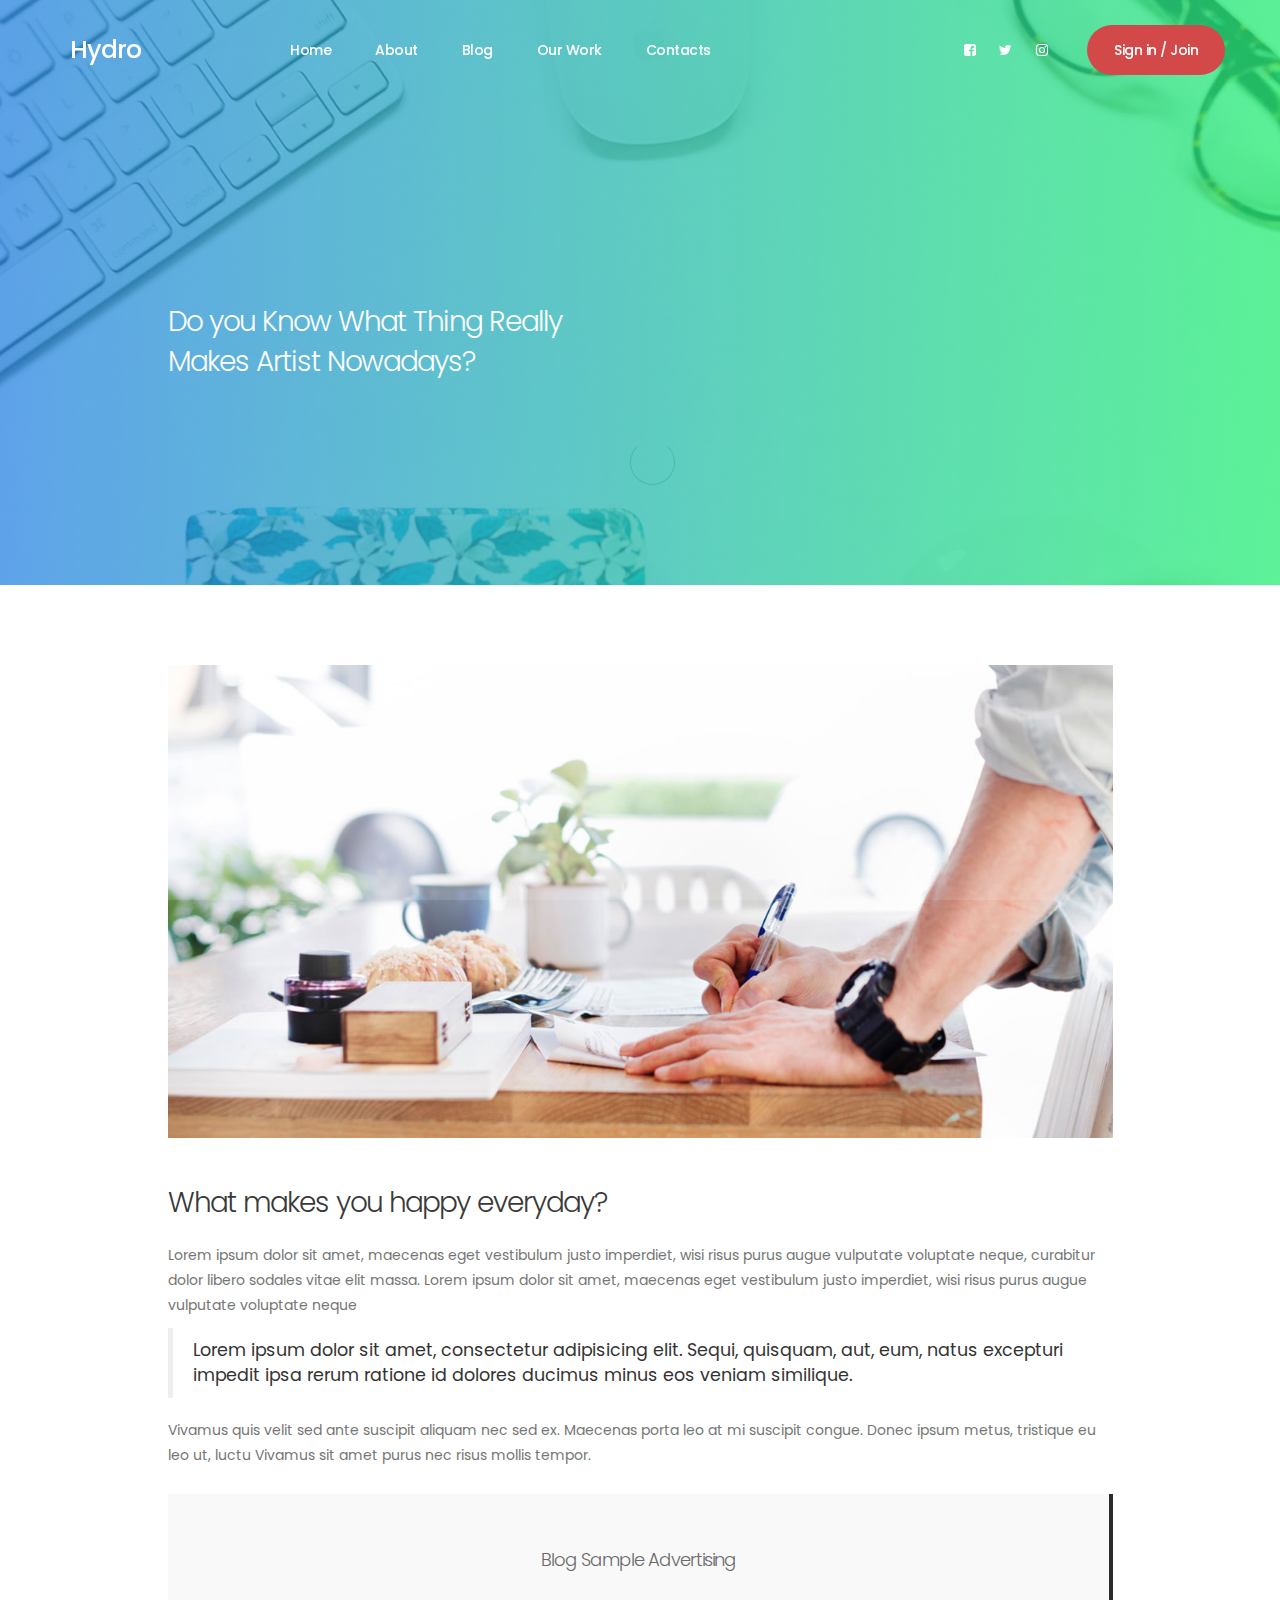
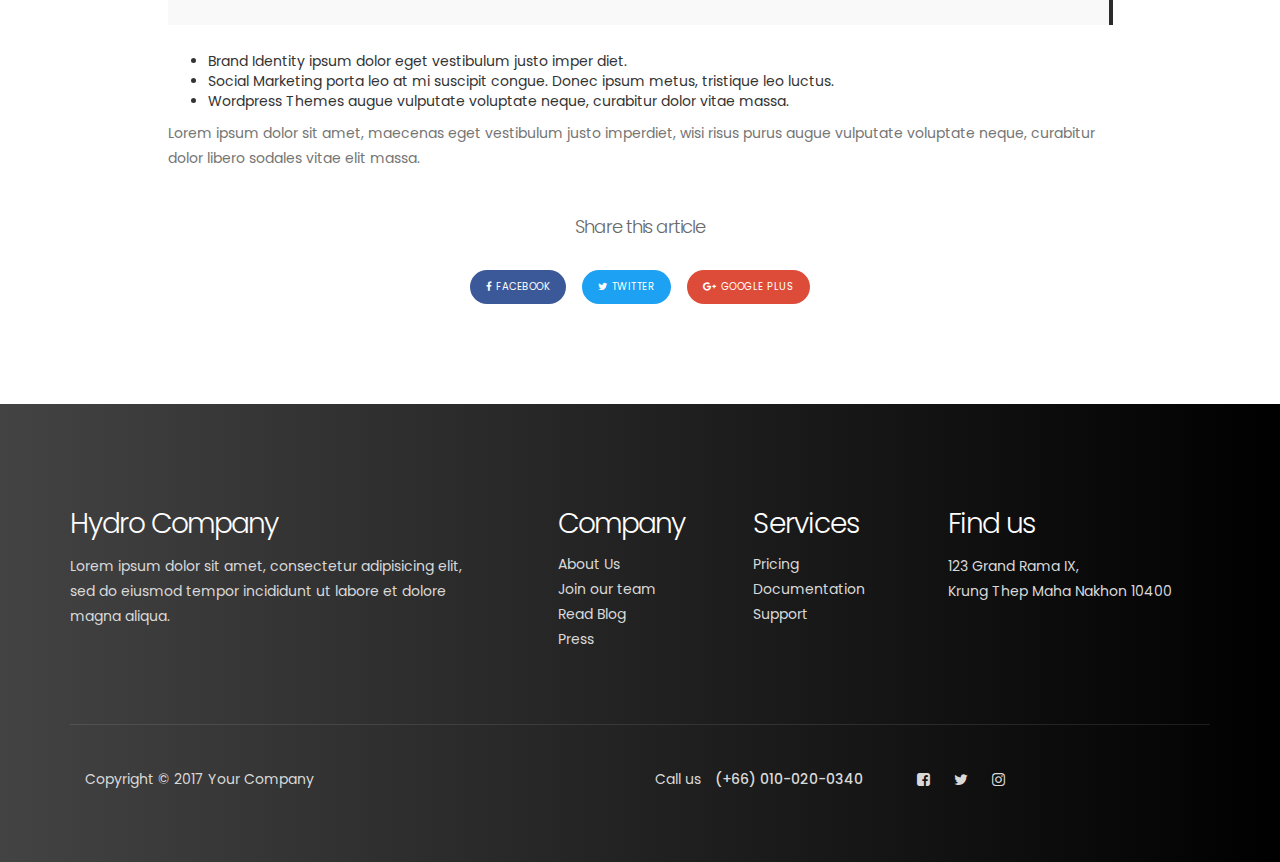
<file: blog-detail.html>
<!DOCTYPE html>
<html lang="en">
<head>

     <title>Hydro - Blog Page</title>
<!-- 
Hydro Template 
http://www.templatemo.com/tm-509-hydro
-->
     <meta charset="UTF-8">
     <meta http-equiv="X-UA-Compatible" content="IE=Edge">
     <meta name="description" content="">
     <meta name="keywords" content="">
     <meta name="author" content="">
     <meta name="viewport" content="width=device-width, initial-scale=1, maximum-scale=1">

     <link rel="stylesheet" href="css/bootstrap.min.css">
     <link rel="stylesheet" href="css/magnific-popup.css">
     <link rel="stylesheet" href="css/font-awesome.min.css">

     <!-- MAIN CSS -->
     <link rel="stylesheet" href="css/templatemo-style.css">
</head>
<body>

     <!-- PRE LOADER -->
     <section class="preloader">
          <div class="spinner">
               <span class="spinner-rotate"></span>
          </div>
     </section>


     <!-- MENU -->
     <section class="navbar custom-navbar navbar-fixed-top" role="navigation">
          <div class="container">

               <div class="navbar-header">
                    <button class="navbar-toggle" data-toggle="collapse" data-target=".navbar-collapse">
                         <span class="icon icon-bar"></span>
                         <span class="icon icon-bar"></span>
                         <span class="icon icon-bar"></span>
                    </button>

                    <!-- lOGO TEXT HERE -->
                    <a href="index.html" class="navbar-brand">Hydro</a>
               </div>

               <!-- MENU LINKS -->
               <div class="collapse navbar-collapse">
                    <ul class="nav navbar-nav navbar-nav-first">
                         <li><a href="index.html#home" class="smoothScroll">Home</a></li>
                         <li><a href="index.html#about" class="smoothScroll">About</a></li>
                         <li><a href="index.html#blog" class="smoothScroll">Blog</a></li>
                         <li><a href="index.html#work" class="smoothScroll">Our Work</a></li>
                         <li><a href="index.html#contact" class="smoothScroll">Contacts</a></li>
                    </ul>

                    <ul class="nav navbar-nav navbar-right">
                         <li><a href="#"><i class="fa fa-facebook-square"></i></a></li>
                         <li><a href="#"><i class="fa fa-twitter"></i></a></li>
                         <li><a href="#"><i class="fa fa-instagram"></i></a></li>
                         <li class="section-btn"><a href="#" data-toggle="modal" data-target="#modal-form">Sign in / Join</a></li>
                    </ul>
               </div>

          </div>
     </section>


     <!-- BLOG HEADER -->
     <section id="blog-header" data-stellar-background-ratio="0.5">
          <div class="overlay"></div>
          <div class="container">
               <div class="row">

                    <div class="col-md-offset-1 col-md-5 col-sm-12">
                         <h2>Do you Know What Thing Really Makes Artist Nowadays?</h2>
                    </div>
                    
               </div>
          </div>
     </section>


     <!-- BLOG DETAIL -->
     <section id="blog-detail" data-stellar-background-ratio="0.5">
          <div class="container">
               <div class="row">

                    <div class="col-md-offset-1 col-md-10 col-sm-12">
                         <!-- BLOG THUMB -->
                         <div class="blog-detail-thumb">
                              <div class="blog-image">
                                   <img src="images/blog-detail-image.jpg" class="img-responsive" alt="Blog Image">
                              </div>
                              <h2>What makes you happy everyday?</h2>
                              <p>Lorem ipsum dolor sit amet, maecenas eget vestibulum justo imperdiet, wisi risus purus augue vulputate voluptate neque, curabitur dolor libero sodales vitae elit massa. Lorem ipsum dolor sit amet, maecenas eget vestibulum justo imperdiet, wisi risus purus augue vulputate voluptate neque</p>

                              <blockquote>Lorem ipsum dolor sit amet, consectetur adipisicing elit. Sequi, quisquam, aut, eum, natus excepturi impedit ipsa rerum ratione id dolores ducimus minus eos veniam similique.</blockquote>

                              <p>Vivamus quis velit sed ante suscipit aliquam nec sed ex. Maecenas porta leo at mi suscipit congue. Donec ipsum metus, tristique eu leo ut, luctu Vivamus sit amet purus nec risus mollis tempor.</p>

                              <div class="blog-ads">
                                   <h4>Blog Sample Advertising</h4>
                              </div>
                              
                              <ul>
                                   <li>Brand Identity ipsum dolor eget vestibulum justo imper diet.</li>
                                   <li>Social Marketing porta leo at mi suscipit congue. Donec ipsum metus, tristique leo luctus.</li>
                                   <li>Wordpress Themes augue vulputate voluptate neque, curabitur dolor vitae massa.</li>
                              </ul>
                              <p>Lorem ipsum dolor sit amet, maecenas eget vestibulum justo imperdiet, wisi risus purus augue vulputate voluptate neque, curabitur dolor libero sodales vitae elit massa.</p>
                              <div class="blog-social-share">
                                   <h4>Share this article</h4>
                                   <a href="https://www.facebook.com/templatemo" class="btn btn-primary"><i class="fa fa-facebook"></i>facebook</a>
                                   <a href="#" class="btn btn-success"><i class="fa fa-twitter"></i>twitter</a>
                                   <a href="#" class="btn btn-danger"><i class="fa fa-google-plus"></i>google plus</a>
                              </div>
                         </div>
                    </div>
                    
               </div>
          </div>
     </section>


     <!-- FOOTER -->
     <footer data-stellar-background-ratio="0.5">
          <div class="container">
               <div class="row">

                    <div class="col-md-5 col-sm-12">
                         <div class="footer-thumb footer-info"> 
                              <h2>Hydro Company</h2>
                              <p>Lorem ipsum dolor sit amet, consectetur adipisicing elit, sed do eiusmod tempor incididunt ut labore et dolore magna aliqua.</p>
                         </div>
                    </div>

                    <div class="col-md-2 col-sm-4"> 
                         <div class="footer-thumb"> 
                              <h2>Company</h2>
                              <ul class="footer-link">
                                   <li><a href="#">About Us</a></li>
                                   <li><a href="#">Join our team</a></li>
                                   <li><a href="#">Read Blog</a></li>
                                   <li><a href="#">Press</a></li>
                              </ul>
                         </div>
                    </div>

                    <div class="col-md-2 col-sm-4"> 
                         <div class="footer-thumb"> 
                              <h2>Services</h2>
                              <ul class="footer-link">
                                   <li><a href="#">Pricing</a></li>
                                   <li><a href="#">Documentation</a></li>
                                   <li><a href="#">Support</a></li>
                              </ul>
                         </div>
                    </div>

                    <div class="col-md-3 col-sm-4"> 
                         <div class="footer-thumb"> 
                              <h2>Find us</h2>
                              <p>123 Grand Rama IX, <br> Krung Thep Maha Nakhon 10400</p>
                         </div>
                    </div>

                    <div class="col-md-12 col-sm-12">
                         <div class="footer-bottom">
                              <div class="col-md-6 col-sm-5">
                                   <div class="copyright-text"> 
                                        <p>Copyright &copy; 2017 Your Company</p>
                                   </div>
                              </div>
                              <div class="col-md-6 col-sm-7">
                                   <div class="phone-contact"> 
                                        <p>Call us <span>(+66) 010-020-0340</span></p>
                                   </div>
                                   <ul class="social-icon">
                                        <li><a href="#" class="fa fa-facebook-square" attr="facebook icon"></a></li>
                                        <li><a href="#" class="fa fa-twitter"></a></li>
                                        <li><a href="#" class="fa fa-instagram"></a></li>
                                   </ul>
                              </div>
                         </div>
                    </div>
                    
               </div>
          </div>
     </footer>

     <!-- MODAL -->
     <section class="modal fade" id="modal-form" tabindex="-1" role="dialog" aria-labelledby="myModalLabel" aria-hidden="true">
          <div class="modal-dialog modal-lg">
               <div class="modal-content modal-popup">

                    <div class="modal-header">
                         <button type="button" class="close" data-dismiss="modal" aria-label="Close">
                              <span aria-hidden="true">&times;</span>
                         </button>
                    </div>

                    <div class="modal-body">
                         <div class="container-fluid">
                              <div class="row">

                                   <div class="col-md-12 col-sm-12">
                                        <div class="modal-title">
                                             <h2>Hydro Co</h2>
                                        </div>

                                        <!-- NAV TABS -->
                                        <ul class="nav nav-tabs" role="tablist">
                                             <li class="active"><a href="#sign_up" aria-controls="sign_up" role="tab" data-toggle="tab">Create an account</a></li>
                                             <li><a href="#sign_in" aria-controls="sign_in" role="tab" data-toggle="tab">Sign In</a></li>
                                        </ul>

                                        <!-- TAB PANES -->
                                        <div class="tab-content">
                                             <div role="tabpanel" class="tab-pane fade in active" id="sign_up">
                                                  <form action="#" method="post">
                                                       <input type="text" class="form-control" name="name" placeholder="Name" required>
                                                       <input type="telephone" class="form-control" name="telephone" placeholder="Telephone" required>
                                                       <input type="email" class="form-control" name="email" placeholder="Email" required>
                                                       <input type="password" class="form-control" name="password" placeholder="Password" required>
                                                       <input type="submit" class="form-control" name="submit" value="Submit Button">
                                                  </form>
                                             </div>

                                             <div role="tabpanel" class="tab-pane fade in" id="sign_in">
                                                  <form action="#" method="post">
                                                       <input type="email" class="form-control" name="email" placeholder="Email" required>
                                                       <input type="password" class="form-control" name="password" placeholder="Password" required>
                                                       <input type="submit" class="form-control" name="submit" value="Submit Button">
                                                       <a href="https://www.facebook.com/templatemo">Forgot your password?</a>
                                                  </form>
                                             </div>
                                        </div>
                                   </div>

                              </div>
                         </div>
                    </div>

               </div>
          </div>
     </section>

     <!-- SCRIPTS -->
     <script src="js/jquery.js"></script>
     <script src="js/bootstrap.min.js"></script>
     <script src="js/jquery.stellar.min.js"></script>
     <script src="js/jquery.magnific-popup.min.js"></script>
     <script src="js/smoothscroll.js"></script>
     <script src="js/custom.js"></script>

</body>
</html>
</file>
<file: css/templatemo-style.css>
/*

Hydro Template 

http://www.templatemo.com/tm-509-hydro

*/  
  @import url('https://fonts.googleapis.com/css?family=Poppins:400,500,600');

  body {
    background: #ffffff;
    font-family: 'Poppins', sans-serif;
    overflow-x: hidden;
  }


  /*---------------------------------------
     TYPOGRAPHY              
  -----------------------------------------*/

  h1,h2,h3,h4,h5,h6 {
    font-weight: 300;
    line-height: inherit;
    letter-spacing: -1px;
  }

  h1 {
    color: #292929;
    font-size: 3em;
    margin-bottom: 30px;
  }

  h2 {
    color: #393939;
    font-size: 2em;
  }

  h3 {
    color: #505050;
    font-size: 1.5em;
    font-weight: 500;
    margin-bottom: 0;
  }

  h4 {
    color: #696969;
    font-size: 18px;
    line-height: normal;
  }

  p {
    color: #757575;
    font-size: 14px;
    font-weight: normal;
    line-height: 25px;
  }

  strong {
    font-weight: 500;
  }


  /*---------------------------------------
     GENERAL               
  -----------------------------------------*/

  * {
    -webkit-box-sizing: border-box;
    -moz-box-sizing: border-box;
    box-sizing: border-box;
  }

  *:before,
  *:after {
    -webkit-box-sizing: border-box;
    -moz-box-sizing: border-box;
    box-sizing: border-box;
  }

  a {
    color: #252525;
    font-weight: normal;
    -webkit-transition: 0.5s;
    transition: 0.5s;
    text-decoration: none !important;
  }

  a:hover, a:active, a:focus {
    color: #ce3232;
    outline: none;
  }

  .section-title {
    margin-bottom: 60px;
  }

  .section-title h2 {
    margin-top: 0;
    margin-bottom: 10px;
    line-height: 0;
  }

  .section-title .line-bar {
    color: #d9d9d9;
    display: block;
    font-size: 5em;
    line-height: 0;
  }

  .section-btn {
    background: #ce3232;
    border: 0;
    border-radius: 100px;
    color: #ffffff;
    cursor: pointer;
    font-size: inherit;
    font-weight: normal;
    padding: 15px 30px;
    -webkit-transition: 0.5s;
    transition: 0.5s;
  }

  .section-btn:hover,
  .section-btn:focus {
    background: #00F260;  /* fallback for old browsers */
    background: -webkit-linear-gradient(to right, #0575E6, #00F260);  /* Chrome 10-25, Safari 5.1-6 */
    background: linear-gradient(to right, #0575E6, #00F260); /* W3C, IE 10+/ Edge, Firefox 16+, Chrome 26+, Opera 12+, Safari 7+ */
    border-color: transparent;
    color: #393939;
  }

  .overlay {
    background: #00F260;  /* fallback for old browsers */
    background: -webkit-linear-gradient(to right, #0575E6, #00F260);  /* Chrome 10-25, Safari 5.1-6 */
    background: linear-gradient(to right, #0575E6, #00F260); /* W3C, IE 10+/ Edge, Firefox 16+, Chrome 26+, Opera 12+, Safari 7+ */
    opacity: 0.7;
    position: absolute;
    width: 100%;
    height: 100%;
    top: 0;
    right: 0;
    left: 0;
  }

  section {
    padding-top: 80px;
    padding-bottom: 80px;
    text-align: center;
  }


  /*---------------------------------------
       PRE LOADER              
  -----------------------------------------*/

  .preloader {
    position: fixed;
    top: 0;
    left: 0;
    width: 100%;
    height: 100%;
    z-index: 99999;
    display: flex;
    flex-flow: row nowrap;
    justify-content: center;
    align-items: center;
    background: none repeat scroll 0 0 #ffffff;
  }

  .spinner {
    border: 1px solid transparent;
    border-radius: 3px;
    position: relative;
  }

  .spinner:before {
    content: '';
    box-sizing: border-box;
    position: absolute;
    top: 50%;
    left: 50%;
    width: 45px;
    height: 45px;
    margin-top: -10px;
    margin-left: -10px;
    border-radius: 50%;
    border: 1px solid #575757;
    border-top-color: #ffffff;
    animation: spinner .9s linear infinite;
  }

  @-webkit-@keyframes spinner {
    to {transform: rotate(360deg);}
  }

  @keyframes spinner {
    to {transform: rotate(360deg);}
  }


  /*---------------------------------------
      MENU              
  -----------------------------------------*/

  .custom-navbar {
    border: none;
    margin-bottom: 0;
    padding: 25px 0;
  }

  .navbar-brand {
	  
	  height : 25px;
	  weight : 25px;
  }
  .custom-navbar .navbar-brand {
    color: #ffffff;
    font-size: 25px;
    font-weight: 500;
    letter-spacing: -1px;
  }

  .top-nav-collapse {
    background: #ffffff;
  }

  .custom-navbar .navbar-nav.navbar-nav-first {
    margin-left: 8em;
  }

  .custom-navbar .navbar-nav.navbar-right li a {
    padding-right: 12px;
    padding-left: 12px;
  }

  .custom-navbar .section-btn {
    padding: 15px;
    margin-left: 2em;
  }

  .custom-navbar .section-btn:hover {
    background: #000000;  /* fallback for old browsers */
    background: -webkit-linear-gradient(to right, #434343, #000000);  /* Chrome 10-25, Safari 5.1-6 */
    background: linear-gradient(to right, #434343, #000000); /* W3C, IE 10+/ Edge, Firefox 16+, Chrome 26+, Opera 12+, Safari 7+ */
  }

  .custom-navbar .section-btn a {
    padding: 0;
  }

  .custom-navbar .nav .section-btn a:hover {
    color: #ffffff;
  }

  .custom-navbar .nav li a {
    font-size: 14px;
    font-weight: 500;
    color: #ffffff;
    letter-spacing: -0.5px;
    padding-right: 22px;
    padding-left: 22px;
  }

  .custom-navbar .nav li a:hover {
    background: transparent;
    color: #ce3232;
  }

  .custom-navbar .navbar-nav > li > a:hover,
  .custom-navbar .navbar-nav > li > a:focus {
    background-color: transparent;
  }

  .custom-navbar .nav li.active > a {
    background-color: transparent;
    color: #ce3232;
  }

  .custom-navbar .navbar-toggle {
    border: none;
    padding-top: 10px;
  }

  .custom-navbar .navbar-toggle {
    background-color: transparent;
  }

  .custom-navbar .navbar-toggle .icon-bar {
    background: #252525;
    border-color: transparent;
  }

  @media(min-width:768px) {
    .custom-navbar {
      border-bottom: 0;
      background: 0 0; 
    }

    .custom-navbar.top-nav-collapse {
      background: #ffffff;
      -webkit-box-shadow: 0 1px 30px rgba(0, 0, 0, 0.1);
      -moz-box-shadow: 0 1px 30px rgba(0, 0, 0, 0.1);
      box-shadow: 0 1px 30px rgba(0, 0, 0, 0.1);
      padding: 12px 0;
    }

    .top-nav-collapse .navbar-brand {
      color: #252525;
    }

    .top-nav-collapse .nav li a {
      color: #575757;
    }

    .top-nav-collapse .nav .section-btn a {
      color: #ffffff;
    }
  }



  /*---------------------------------------
      HOME              
  -----------------------------------------*/

  #home {
    background: url('../images/home-bg.jpg') no-repeat center center;
    background-size: cover;
    vertical-align: middle;
    display: -webkit-box;
    display: -webkit-flex;
    display: -ms-flexbox;
    display: flex;
    -webkit-box-align: center;
    -webkit-align-items: center;
    -ms-flex-align: center;
    align-items: center;
    min-height: 100vh;
    position: relative;
    overflow: hidden;
    padding-top: 10em;
    text-align: left;
  }

  #home h1 {
    color: #ffffff;
  }

  .home-info .section-btn {
    background: transparent;
    border: 2px solid #f9f9f9;
    color: #f9f9f9;
  }

  .home-info .section-btn:hover,
  .home-info .section-btn:focus {
    background: #ce3232;
    border-color: transparent;
    color: #ffffff;
  }

  .home-info span {
    display: inline-block;
    vertical-align: middle;
    color: #f9f9f9;
    font-weight: 500;
    margin-left: 20px; 
  }

  .home-info span small {
    display: block;
  }



  /*---------------------------------------
      ABOUT              
  -----------------------------------------*/

  #about {
    text-align: left;
    padding-bottom: 0;
  }

  #about .about-info:first-child {
    margin-right: 40px;
  }

  .about-info .section-title {
    margin: 40px 0 40px 0;
  }

  .about-info {
    margin-top: 60px;
  }

  .skill-thumb strong {
    display: inline-block;
    margin-bottom: 10px;
  }

  .skill-thumb .progress {
    background: #ffffff;
    border-radius: 5px;
    box-shadow: none;
    height: 3px;
    margin-bottom: 25px;
  }

  .skill-thumb .progress-bar {
    background: #1f1f1f;
    box-shadow: none;
  }



  /*---------------------------------------
      WORK             
  -----------------------------------------*/

  .work-info img {
    width: 100%;
    border-radius: 100%;
  }

  #work .work-thumb {
    overflow: hidden;
    position: relative;
    cursor: pointer;
    border-radius: 3px;
  }

  .work-thumb .work-info {
    position: absolute;
    top: 0px;
    left: 0px;
    right: 0px;
    bottom: 0px;
    display: flex;
    align-items: center;
    justify-content: center;
    flex-direction: column;
    text-align: center;
  }

  .work-thumb .work-info:after {
    position: absolute;
    top: 0px;
    left: 0px;
    right: 0px;
    bottom: 0px;
    content: "";
    background: #ce3232;
    opacity: 0;
    transition: 0.5s;
  }

  .work-thumb .work-info:hover::after {
    opacity: 0.9;
  }

  .work-thumb .work-info h3,
  .work-thumb .work-info small {
    transform: translateY(100%);
    opacity: 0;
    display: block;
    transition: 0.5s 0.2s;
    color: #ffffff;
    z-index: 2;
    position: relative;
  }

  .work-thumb .work-info small {
    color: #d9d9d9;
    text-transform: uppercase;
    font-size: 12px;
    font-weight: 500;
    letter-spacing: 1px;
    margin-top: 3px;
  }

  .work-thumb:hover .work-info h3,
  .work-thumb:hover .work-info small {
    transform: translateY(0px);
    opacity: 1;
  }



  /*---------------------------------------
      BLOG             
  -----------------------------------------*/

  #blog {
    background: #f0f0f0;
  }

  #blog-header,
  #blog-detail {
    text-align: left;
  }

  #blog-header {
    background: url('../images/blog-header-bg.jpg') no-repeat center center;
    background-size: cover;
    display: -webkit-box;
    display: -webkit-flex;
    display: -ms-flexbox;
    display: flex;
    -webkit-box-align: center;
    -webkit-align-items: center;
    -ms-flex-align: center;
    align-items: center;
    height: 65vh;
    color: #ffffff;
    position: relative;
    padding-top: 12em;
  }

  #blog-header h2 {
    color: #ffffff;
  }

  .blog-thumb {
    background: #ffffff;
    -webkit-box-shadow: 0 1px 30px rgba(0, 0, 0, 0.1);
    -moz-box-shadow: 0 1px 30px rgba(0, 0, 0, 0.1);
    box-shadow: 0 1px 30px rgba(0, 0, 0, 0.1);
    border-radius: 3px;
    text-align: left;
    margin-bottom: 30px;
    height: 350px;
  }

  .media.blog-thumb .media-left {
    width: 45%;
  }

  .blog-thumb small {
    color: #ce3232;
    font-weight: 500;
    display: block;
  }

  .blog-thumb small .fa {
    margin-right: 5px;
  }

  .blog-thumb h4 {
    margin-top: 2px;
    margin-bottom: 0px;
  }

  #blog-detail h2 {
    padding: 25px 0 10px 0;
  }

  .blog-info {
    padding: 75px 25px;
  }

  .blog-info h3 {
    margin: 0;
    padding: 8px 0 6px 0;
    text-transform: capitalize;
  }

  .blog-info .section-btn {
    background: #f0f0f0;
    color: #393939;
    margin-top: 20px;
  }

  .blog-info .section-btn:hover {
    background: #00F260;  /* fallback for old browsers */
    background: -webkit-linear-gradient(to right, #0575E6, #00F260);  /* Chrome 10-25, Safari 5.1-6 */
    background: linear-gradient(to right, #0575E6, #00F260); /* W3C, IE 10+/ Edge, Firefox 16+, Chrome 26+, Opera 12+, Safari 7+ */
    color: #ffffff;
  }

  .blog-thumb ul {
    margin: 32px 12px 22px 0px;
  }

  .blog-thumb ul li {
    list-style: square;
    font-weight: normal;
    padding: 4px 12px 4px 0px;
  }

  .blog-social-share {
    text-align: center;
    padding-top: 22px;
  }

  .blog-social-share .btn {
    border-radius: 100px;
    border: none;
    font-size: 10px;
    letter-spacing: 0.5px;
    text-transform: uppercase;
    margin: 20px 6px;
    padding: 10px 16px;
  }

  .blog-social-share .btn-primary {
    background: #3b5998;
  }

  .blog-social-share .btn-success {
    background: #1da1f2;
  }

  .blog-social-share .btn-danger {
    background: #dd4b39;
  }

  .blog-social-share a .fa {
    padding-right: 4px;
  }

  .blog-ads {
    background: #f9f9f9;
    border-right: 4px solid #2b2b2b;
    padding: 42px;
    text-align: center;
    margin: 26px 0 26px 0;
  }

  .blog-ads h4 {
    font-size: 18px;
  }



  /*---------------------------------------
      CONTACTS             
  -----------------------------------------*/

  #contact {
    background: #00F260;  /* fallback for old browsers */
    background: -webkit-linear-gradient(to right, #0575E6, #00F260);  /* Chrome 10-25, Safari 5.1-6 */
    background: linear-gradient(to right, #0575E6, #00F260); /* W3C, IE 10+/ Edge, Firefox 16+, Chrome 26+, Opera 12+, Safari 7+ */
  }

  #contact .section-title h2 {
    color: #ffffff;
  }

  .google-map {
    border-radius: 100%;
    width: 300px;
    height: 300px;
    overflow: hidden;
    margin: 0 auto;
  }

  .google-map iframe {
    border: 0;
    width: 300px;
    height: 300px;
  }

  #contact .form-control {
    border: 0;
    border-radius: 5px;
    box-shadow: none;
    color: rgba(20,20,20,0.5);
    font-size: 14px;
    font-weight: normal;
    margin-bottom: 15px;
    padding-left: 8px;
  }

  #contact input,
  #contact select {
    height: 55px;
  }

  #contact select {
    color: rgba(20,20,20,0.5);
  }

  #contact input[type='submit'] {
    background: #ce3232;
    border-radius: 100px;
    color: #ffffff;
    font-weight: 500;
  }



  /*---------------------------------------
     FOOTER              
  -----------------------------------------*/

  footer {
    background: #000000;  /* fallback for old browsers */
    background: -webkit-linear-gradient(to right, #434343, #000000);  /* Chrome 10-25, Safari 5.1-6 */
    background: linear-gradient(to right, #434343, #000000); /* W3C, IE 10+/ Edge, Firefox 16+, Chrome 26+, Opera 12+, Safari 7+ */
    position: relative;
    padding-top: 80px;
    padding-bottom: 60px;
  }

  footer h2 {
    color: #ffffff;
  }

  .footer-link {
    margin: 0;
    padding: 0;
  }

  .footer-link li {
    display: block;
    list-style: none;
    margin: 5px 10px 5px 0;
  }

  footer p,
  footer span,
  .footer-link li a {
    color: #d9d9d9;
  }

  .copyright-text p,
  .footer-bottom .phone-contact p {
    font-size: 14px;
  }

  .footer-info p {
    margin-right: 4em;
  }

  .footer-bottom {
    border-top: 1px solid rgba(255,255,255,0.1);
    margin-top: 5em;
    padding-top: 3em;
  }

  .footer-bottom .phone-contact,
  .footer-bottom .social-icon {
    display: inline-block;
    vertical-align: top;
  }

  .footer-bottom .phone-contact {
    margin-right: 40px;
  }

  .footer-bottom .phone-contact span {
    font-weight: 500;
    display: inline-block;
    margin-left: 10px;
  }


  /*---------------------------------------
     SOCIAL ICON              
  -----------------------------------------*/

  .social-icon {
    position: relative;
    padding: 0;
    margin: 0;
  }

  .social-icon li {
    display: inline-block;
    list-style: none;
  }

  .social-icon li a {
    border-radius: 100px;
    color: #d9d9d9;
    font-size: 15px;
    text-decoration: none;
    position: relative;
    margin: 5px 10px;
  }

  .social-icon li a:hover {
    color: #ce3232;
  }


  /*---------------------------------------
      MODAL FORM             
  -----------------------------------------*/

  @media (min-width: 992px) {
    .modal-dialog {
      width: 420px;
    }
  }

  .modal-open .modal {
    padding-left: 0 !important;
  }

  .modal-dialog .modal-content {
    background: #000000;  /* fallback for old browsers */
    background: -webkit-linear-gradient(to right, #434343, #000000);  /* Chrome 10-25, Safari 5.1-6 */
    background: linear-gradient(to right, #434343, #000000); /* W3C, IE 10+/ Edge, Firefox 16+, Chrome 26+, Opera 12+, Safari 7+ */
    border: none;
    border-radius: 2px;
    text-align: center;
    position: relative;
    padding: 2em;
  }

  .modal-header, .modal-footer {
    border-bottom: 0;
    padding: 0;
  }

  .modal-dialog .modal-body {
    padding: 0;
  }

  .modal-dialog .modal-body a {
    color: #d9d9d9;
  }

  .modal .close {
    color: #999;
    font-size: 40px;
    font-weight: 300;
    text-shadow: none;
    opacity: 1;
    position: absolute;
    top: 15px;
    right: 15px;
    z-index: 100;
    outline: none;
  }

  .modal-dialog .modal-title {
    margin-bottom: 20px;
  }

  .modal-dialog .modal-title h2 {
    color: #ffffff;
  }

  .modal-dialog .nav-tabs {
    display: inline-block;
  }

  .modal-dialog .nav-tabs > li > a {
    border: 0;
    color: #999999;
    margin-right: 0;
  }

  .modal-dialog .nav-tabs > li.active > a, 
  .modal-dialog .nav-tabs > li.active > a:hover, 
  .modal-dialog .nav-tabs > li.active > a:focus,
  .modal-dialog .nav>li>a:focus, 
  .modal-dialog .nav>li>a:hover {
    color: #ffffff;
    background-color: transparent;
    border: none;
    border-bottom: 1px solid #ce3232;
  }

  .modal-dialog .tab-content {
    padding-top: 20px;
  }

  .modal-dialog form .form-control {
    border-radius: 5px;
    border: 1px solid #595959;
    background: transparent;
    box-shadow: none;
    margin: 15px 0 15px 0;
    height: 50px;
  }

  .modal-dialog form .form-control:hover,
  .modal-dialog form .form-control:focus {
    border-color: #ffffff;
  }

  .modal-dialog form input[type="submit"] {
    background: #ce3232;
    border-color: transparent;
    border-radius: 100px;
    color: #ffffff;
    margin-top: 20px;
  }


  /*---------------------------------------
     RESPONSIVE STYLES              
  -----------------------------------------*/

  @media screen and (max-width: 1170px) {

    .custom-navbar .navbar-nav.navbar-nav-first {
      margin-left: inherit;
    }
  }

  @media screen and (max-width: 991px) {

    h3 {
      font-size: 1.2em;
    }

    p {
      font-size: 13px;
    }

    #home {
      text-align: center;
    }

    .home-info {
      margin-bottom: 3em;
    }

    .custom-navbar .nav li a {
      font-size: 13px;
      padding-right: 11px;
      padding-left: 11px;
    }

    .custom-navbar .section-btn {
      margin-left: 1em;
    }

    .blog-thumb {
      height: inherit;
    }

    .blog-info {
      padding: 45px 25px;
    }

    .media.blog-thumb .media-left {
      display: block;
      width: 100%;
      padding-right: 0;
      overflow: hidden;
    }

    .media.blog-thumb .media-left {
      height: 250px;
    }

    .media.blog-thumb .media-left img {
      position: relative;
      bottom: 10em;
    }

    #work .work-thumb,
    .footer-thumb {
      margin-top: 20px;
      margin-bottom: 30px;
    }
  }

  @media only screen and (min-width: 640px) and (max-width: 767px) {

    #blog-header {
      height: 100vh;
    }

    .media.blog-thumb .media-left {
      height: 550px;
    }

    .media.blog-thumb .media-left img {
      position: relative;
      bottom: 10em;
    }
  }

  @media screen and (max-width: 767px) {

    .custom-navbar {
      background: #ffffff;
      -webkit-box-shadow: 0 1px 30px rgba(0, 0, 0, 0.1);
      -moz-box-shadow: 0 1px 30px rgba(0, 0, 0, 0.1);
      box-shadow: 0 1px 30px rgba(0, 0, 0, 0.1);
      padding: 10px 0;
    }

    .custom-navbar .nav li a {
      line-height: normal;
      padding: 5px;
    }

    .custom-navbar .navbar-brand,
    .top-nav-collapse .navbar-brand {
      color: #252525;
      font-weight: 600;
    }

    .custom-navbar .nav li a,
    .top-nav-collapse .nav li a {
      color: #575757;
    }

    .custom-navbar .navbar-nav.navbar-right li {
      display: inline-block;
    }

    .custom-navbar .section-btn {
      display: block !important;
      width: 50%;
      margin: 10px auto 10px auto;
      padding: 10px;
    }

    .custom-navbar .section-btn a {
      color: #ffffff !important;
    }

    .home-info span {
      margin-top: 20px;
    }

    #about .about-info:first-child {
      margin-right: 0;
    }

    .about-info {
      margin: 40px 0 40px 0;
    }

    .google-map {
      margin-top: 50px;
    }

    footer {
      text-align: center;
    }

    .footer-info p,
    .footer-bottom .phone-contact {
      margin-right: 0;
    }
  }

  @media screen and (max-width: 639px) {

    h1 {
      font-size: 2em;
    }

    .media.blog-thumb .media-left {
      height: 320px;
    }

    .media.blog-thumb .media-left img {
      position: relative;
      bottom: 6em;
    }
    
  }
</file>
